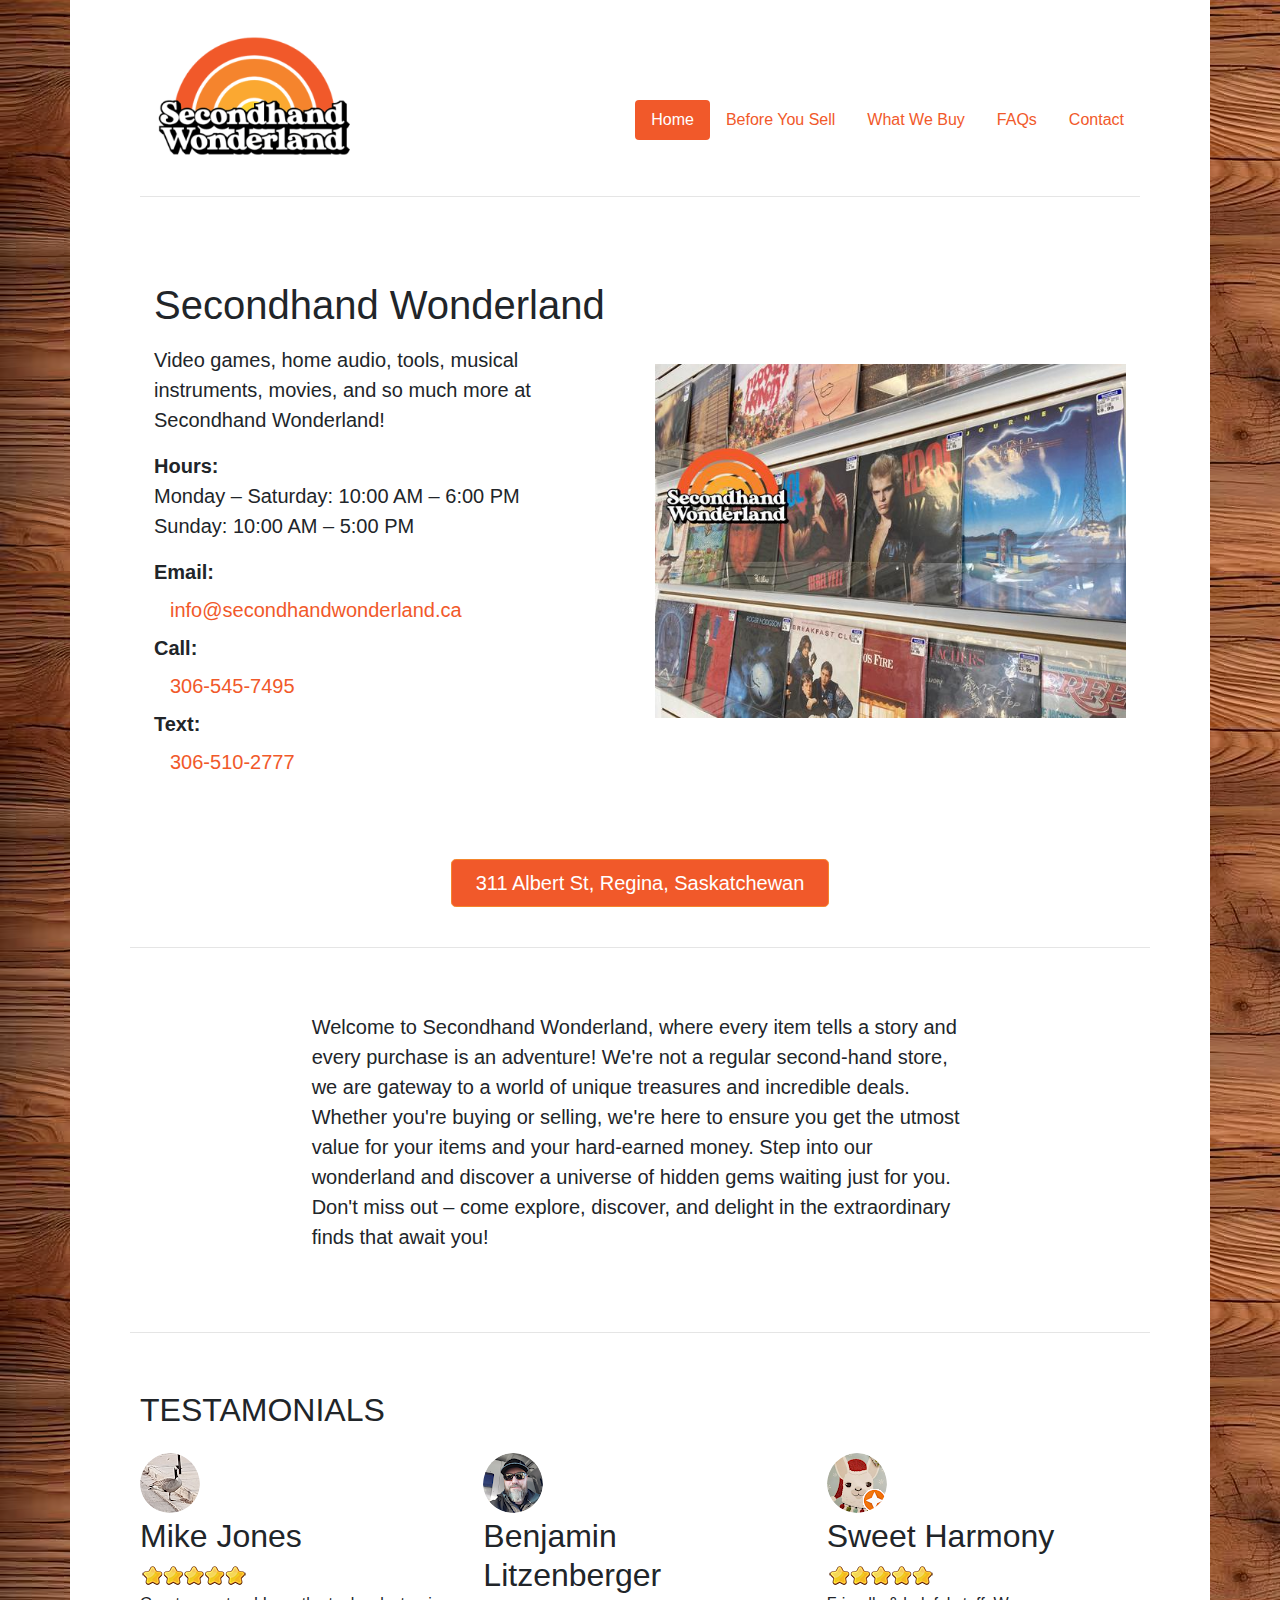
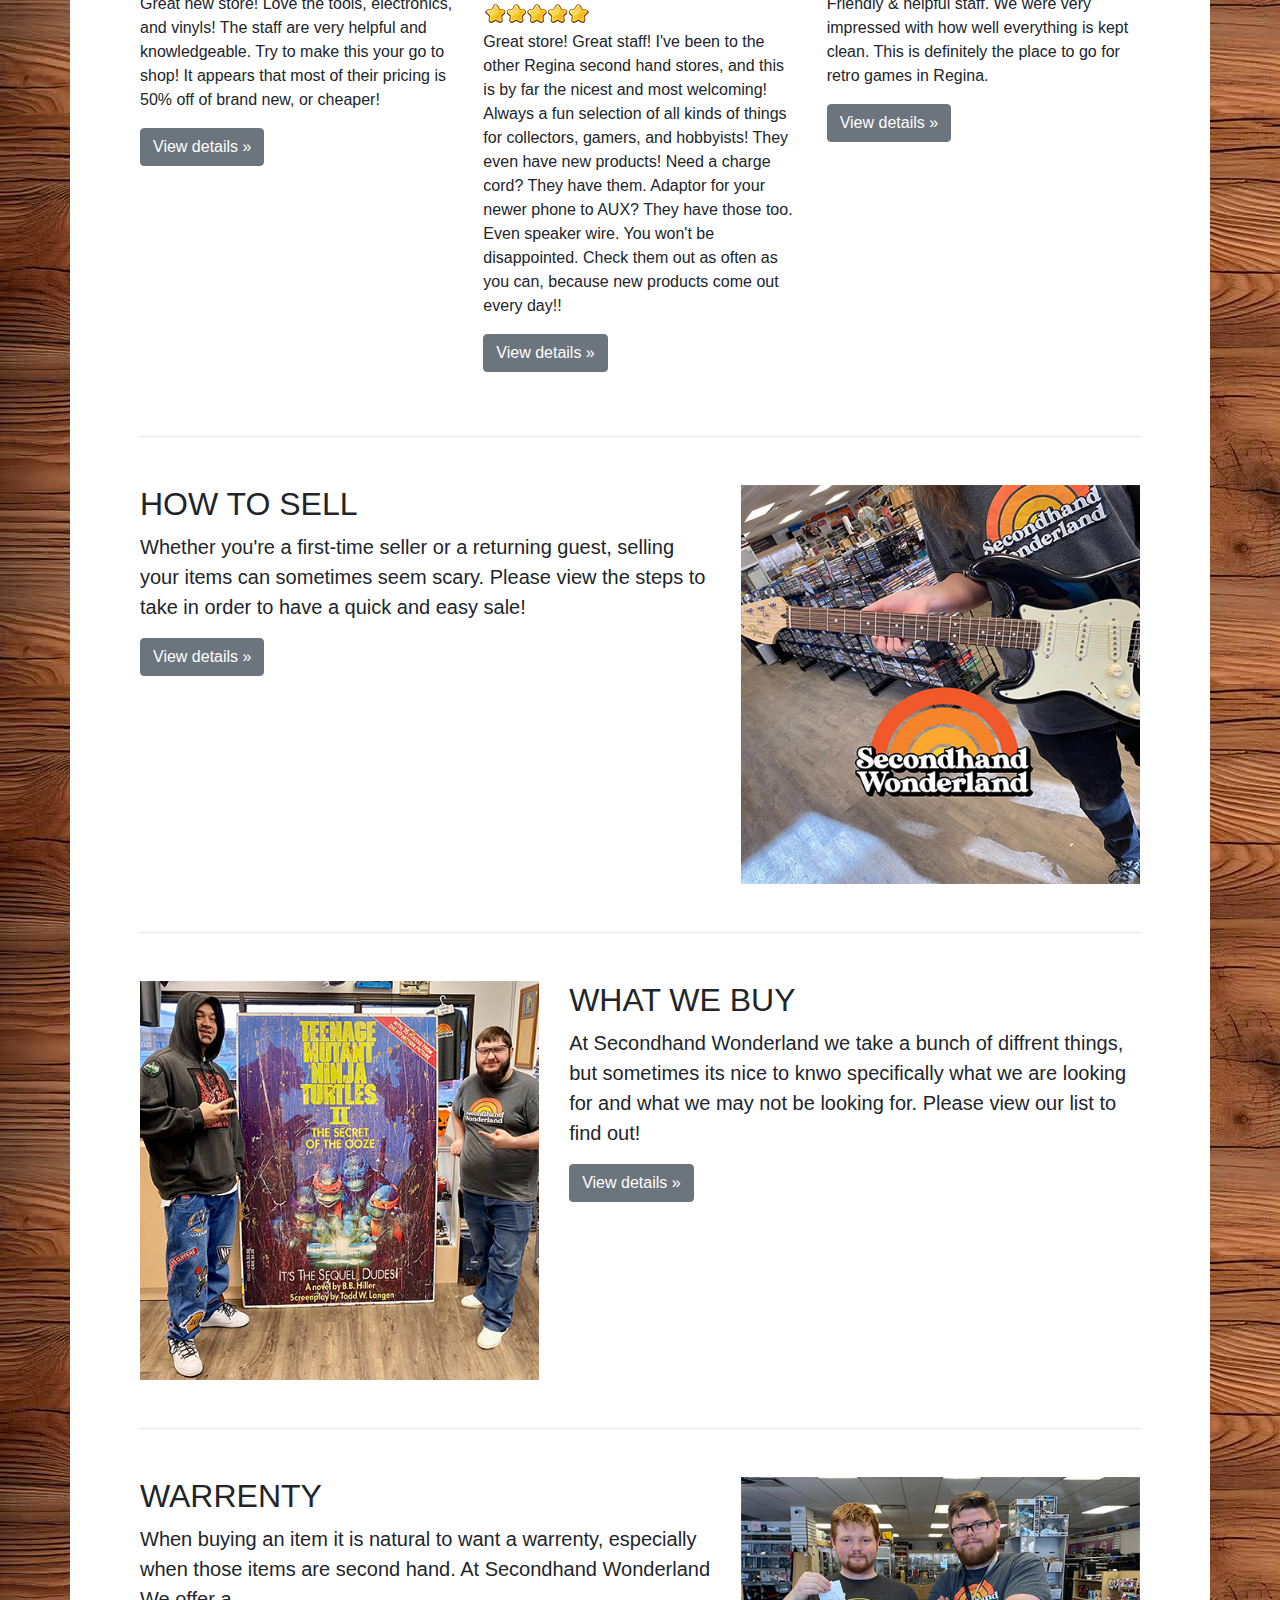
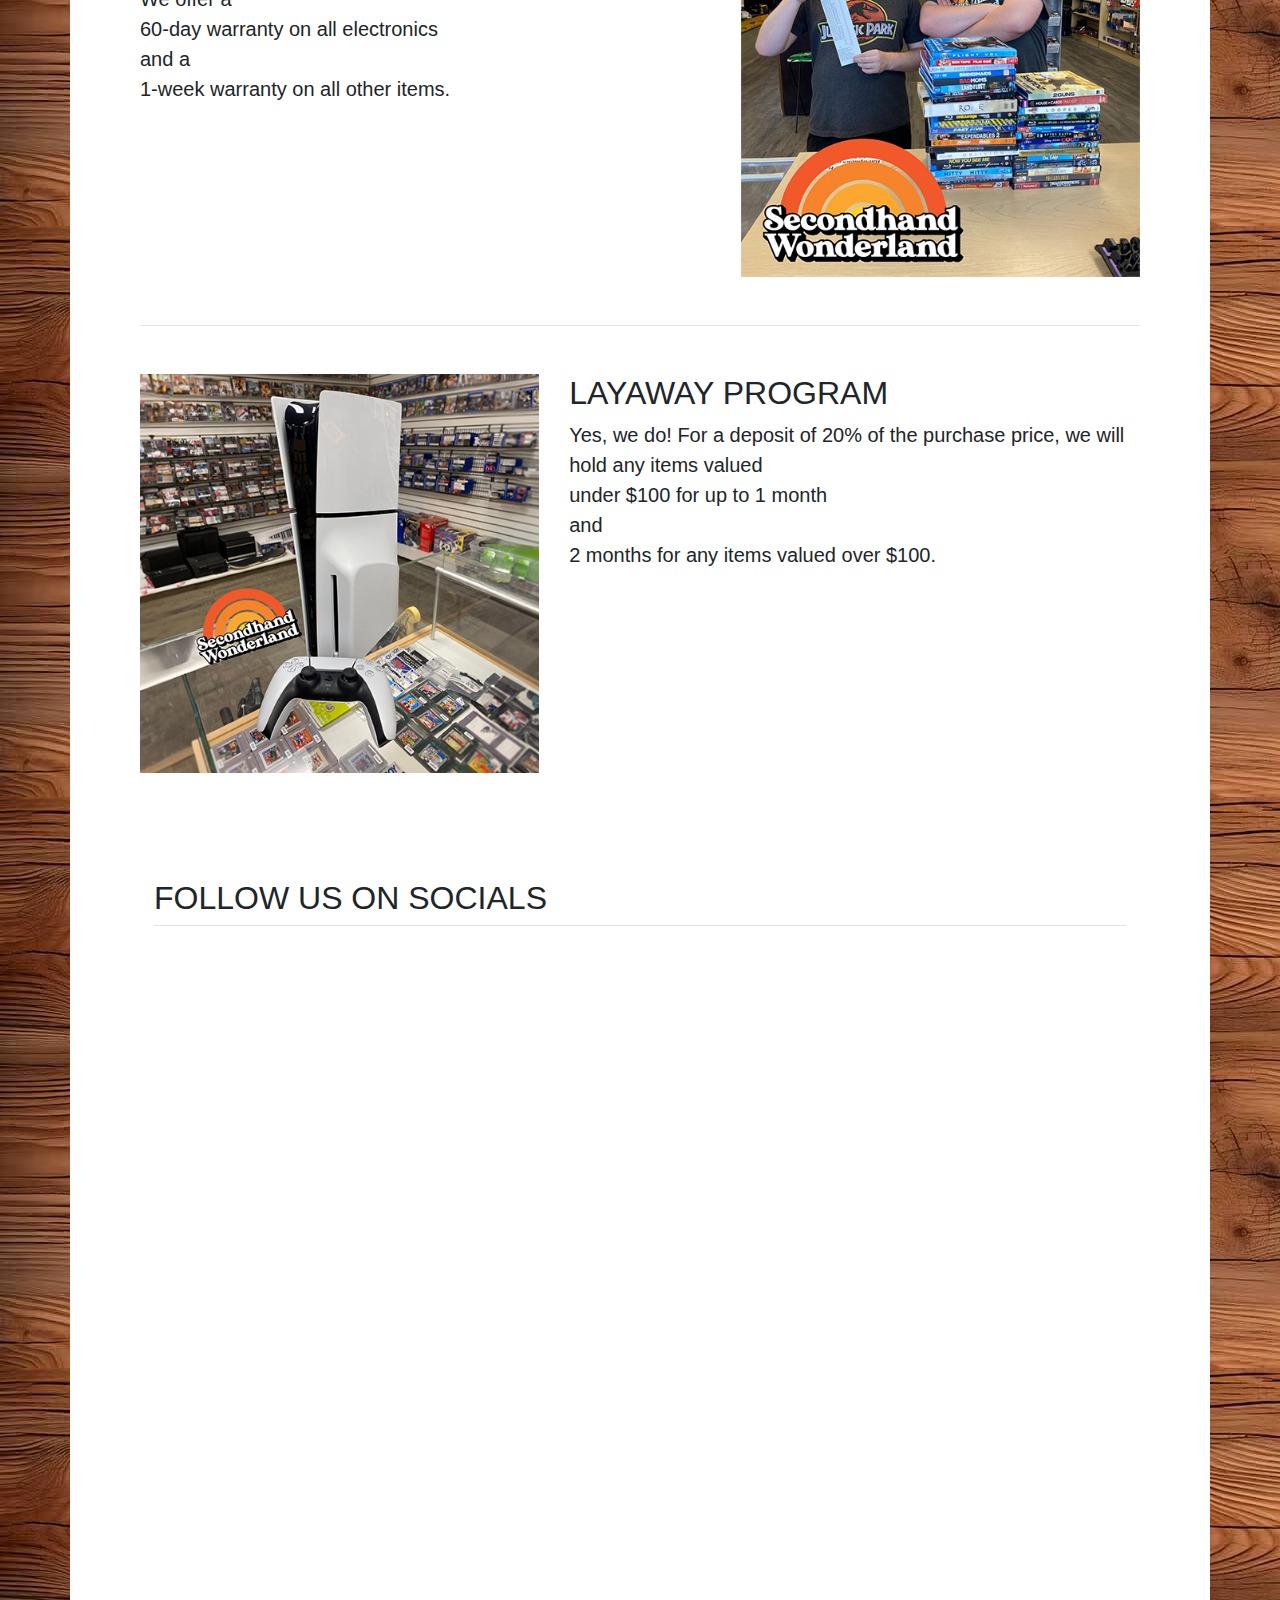
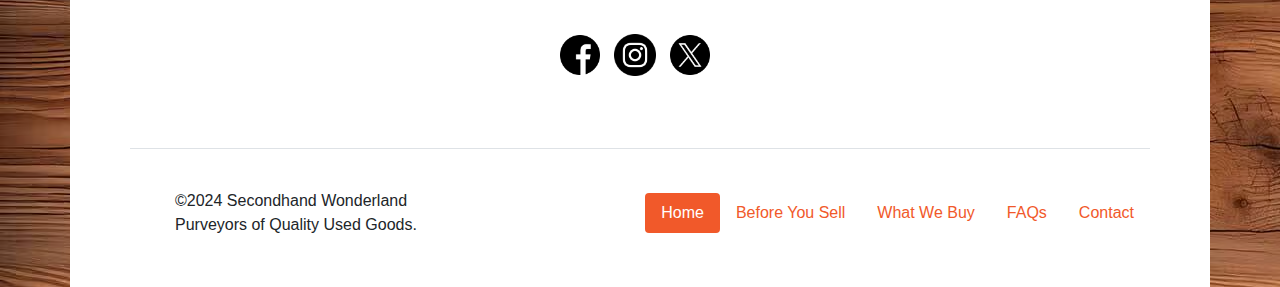
<file: index.html>
<!DOCTYPE html>
<html lang="en">
<head>
    <meta charset="UTF-8">
    <meta name="viewport" content="width=device-width, initial-scale=1.0">
    <title>Secondhand Wonderland - Home</title>
    <link rel="icon" type="image/png" href="media/favicon.png">
    <!-- Bootstrap CSS -->
    <link rel="stylesheet" href="https://stackpath.bootstrapcdn.com/bootstrap/4.5.2/css/bootstrap.min.css">
    <!-- Animate.css -->
    <link rel="stylesheet" href="https://cdnjs.cloudflare.com/ajax/libs/animate.css/4.1.1/animate.min.css">
    <!-- Custom CSS -->
    <link rel="stylesheet" href="styles.css">
</head>
<body class="mx-5">
 <div class="container">
    <div class="container2">
        <!-- HEADER -->
        <div class="container">
            <header class="d-flex flex-wrap justify-content-between py-3 mb-4 align-items-center">
                <!-- Logo on the left -->
                <a href="index.html" class="d-flex align-items-center mb-3 mb-md-0 me-md-auto link-body-emphasis text-decoration-none">
                    <img src="media/shwl-logo.png" alt="Your Logo" height="120vw" class="me-2">
                </a>
            
                <!-- Navigation links on the right -->
                <ul class="nav nav-pills mt-5 mb-3 mb-md-0 me-md-auto link-body-emphasis text-decoration-none">
                    <li class="nav-item"><a href="index.html" class="nav-link active bg-primary" aria-current="page">Home</a></li>
                    <li class="nav-item"><a href="how-to-sell.html" class="nav-link text-primary">Before You Sell</a></li>
                    <li class="nav-item"><a href="what-we-buy.html" class="nav-link text-primary">What We Buy</a></li>
                    <li class="nav-item"><a href="faq.html" class="nav-link text-primary">FAQs</a></li>
                    <li class="nav-item"><a href="contact.html" class="nav-link text-primary">Contact</a></li>
                </ul>
            </header>
            
            <hr>

        </div>



    <!-- Photo hero-->
    
    <div class="container col-xxl-8 px-4">
        <div class="row flex-lg-row-reverse align-items-center g-5 py-5">
            <div class="col-10 col-sm-8 col-lg-6">
                <img src="media/hero-records.jpg" class="d-block mx-lg-auto img-fluid" alt="Bootstrap Themes" width="700" height="500" loading="lazy">
            </div>
            <div class="col-lg-6">
                <h1 class="display-5 fw-bold text-body-emphasis lh-1 mb-3 animate__animated animate__pulse animate__repeat-3">Secondhand Wonderland</h1>
                <p class="lead font-weight-normal">Video games, home audio, tools, musical instruments, movies, and so much more at Secondhand Wonderland!</p>
                <p class="lead font-weight-normal"><strong>Hours:</strong><br>
                    Monday – Saturday: 10:00 AM – 6:00 PM<br>
                    Sunday: 10:00 AM – 5:00 PM</p>
                <p class="lead font-weight-normal"><strong>Email:</strong>
                    <a href="mailto:info@secondhandwonderland.ca" class="nav-link text-primary">info@secondhandwonderland.ca</a>
                    <strong>Call:</strong>
                    <a href="tel:306-545-7495" class="nav-link text-primary">306-545-7495</a>
                    <strong>Text:</strong>
                    <a href="sms:306-510-2777"  class="nav-link text-primary">306-510-2777</a>
                </p>
                
            </div>
            
        </div>
    </div>
    <div class="d-grid gap-2 d-md-flex justify-content-md-center pb-4"> <!-- Center the button -->
                    <button type="button" class="btn btn-primary btn-lg px-4 me-md-2" onclick="window.location.href='https://www.google.ca/maps/place/311+Albert+St,+Regina,+SK+S4R+2P6/@50.4733855,-104.6173989,130m/data=!3m1!1e3!4m5!3m4!1s0x531c1efa42af34ff:0x6f5e0a5a5f8fbe61!8m2!3d50.4737683!4d-104.6172931?hl=en&shorturl=1'">
                        311 Albert St, Regina, Saskatchewan
                    </button>
                </div>
    <hr>

    <!-- Small pull in section -->
    <div class="container py-5">
        <div class="row justify-content-center">
        <div class="col-lg-8">
            <div class="align-items-center">
            <p class="lead font-weight-normal">Welcome to Secondhand Wonderland, where every item tells a story and every purchase is an adventure! We're not a regular second-hand store, we are gateway to a world of unique treasures and incredible deals. Whether you're buying or selling, we're here to ensure you get the utmost value for your items and your hard-earned money. Step into our wonderland and discover a universe of hidden gems waiting just for you. Don't miss out – come explore, discover, and delight in the extraordinary finds that await you!</p>
            
            </div>
        </div>
        </div>
    </div>

    <hr>



    <!-- Testamonials -->

    <div class="container marketing my-5">

        <h2 class="featurette-heading fw-normal lh-1 pb-3">TESTAMONIALS</h2>
        <div class="row">
        <div class="col-lg-4">
            <img class="pb-1 rounded-circle" src="media/mike-jones.png" alt="Profile Photo">
            <h2 class="fw-normal">Mike Jones</h2>
            <img class="pb-1" src="media/stars.png" alt="5 star raiting">
            <p>Great new store! Love the tools, electronics,  and vinyls! The staff are very helpful and knowledgeable. Try to make this your go to shop! It appears that most of their pricing is 50% off of brand new, or cheaper!</p>
            <p><a class="btn btn-secondary" href="https://g.co/kgs/b7JP5KQ">View details »</a></p>
        </div><!-- /.col-lg-4 -->
        <div class="col-lg-4">
            <img class="pb-1 rounded-circle" src="media/ben-lit.png" alt="Profile Photo">
            <h2 class="fw-normal">Benjamin Litzenberger</h2>
            <img class="pb-1" src="media/stars.png" alt="5 star raiting">
            <p>Great store! Great staff! I've been to the other Regina second hand stores, and this is by far the nicest and most welcoming! Always a fun selection of all kinds of things for collectors, gamers, and hobbyists! They even have new products! Need a charge cord? They have them. Adaptor for your newer phone to AUX? They have those too. Even speaker wire. You won't be disappointed. Check them out as often as you can, because new products come out every day!!
            </p>
            <p><a class="btn btn-secondary" href="https://g.co/kgs/b7JP5KQ">View details »</a></p>
        </div><!-- /.col-lg-4 -->
        <div class="col-lg-4">
            <img class="pb-1 rounded-circle" src="media/sweet-harmony.png" alt="Profile Photo">
            <h2 class="fw-normal">Sweet Harmony</h2>
            <img class="pb-1" src="media/stars.png" alt="5 star raiting">
            <p>Friendly & helpful staff.  We were very impressed with how well everything is kept clean.  This is definitely the place to go for retro games in Regina.</p>
            <p><a class="btn btn-secondary" href="https://g.co/kgs/VVp2dYV">View details »</a></p>
        </div><!-- /.col-lg-4 -->
        
        </div><!-- /.row -->


    <!-- "How To Sell" link -->


        <hr class="featurette-divider my-5">

        <div class="row featurette">
        <div class="col-md-7">
            <h2 class="featurette-heading fw-normal lh-1">HOW TO SELL</h2>
            <p class="lead">Whether you're a first-time seller or a returning guest, selling your items can sometimes seem scary.
                Please view the steps to take in order to have a quick and easy sale!
            </p>
            <p><a class="btn btn-secondary" href="how-to-sell.html">View details »</a></p>
        </div>
        <div class="col-md-5">
            <img class="bd-placeholder-img bd-placeholder-img-lg featurette-image img-fluid mx-auto" width="500" height="500" src="media/guitar-in-hand.jpg" alt="guitar photo">
        </div>
        </div>


    <!-- Link to "What We Buy" -->


        <hr class="featurette-divider my-5">

        <div class="row featurette">
        <div class="col-md-7 order-md-2">
            <h2 class="featurette-heading fw-normal lh-1">WHAT WE BUY</h2>
            <p class="lead">At Secondhand Wonderland we take a bunch of diffrent things, but sometimes its nice to knwo specifically what we are looking for and what we may not be looking for. Please view our list to find out!</p>
            <p><a class="btn btn-secondary" href="what-we-buy.html">View details »</a></p>
        </div>
        
        <div class="col-md-5 order-md-1">
            <img class="bd-placeholder-img bd-placeholder-img-lg featurette-image img-fluid mx-auto" width="500" height="500" src="media/avery-w-poster.jpg" alt="Cutomer photo">
        </div>
        </div>

    <!-- Warrenty on items -->


        <hr class="featurette-divider my-5">

        <div class="row featurette">
        <div class="col-md-7">
            <h2 class="featurette-heading fw-normal lh-1">WARRENTY</h2>
            <p class="lead">When buying an item it is natural to want a warrenty, especially when those items are second hand. At Secondhand Wonderland We offer a <br><strong>60-day warranty on all electronics</strong> <br>and a <br><strong>1-week warranty on all other items.</strong>
        </div>
        <div class="col-md-5">
            <img class="bd-placeholder-img bd-placeholder-img-lg featurette-image img-fluid mx-auto" width="500" height="500" src="media/lot-buy.jpg" alt="movie lot photo">
        </div>
        </div>

    <!-- Layaway Program -->

        <hr class="featurette-divider my-5">

        <div class="row featurette">
        <div class="col-md-7 order-md-2">
            <h2 class="featurette-heading fw-normal lh-1">LAYAWAY PROGRAM</h2>
            <p class="lead">Yes, we do! For a deposit of 20% of the purchase price, we will hold any items valued <br><strong>under $100 for up to 1 month</strong><br> and<br> <strong>2 months for any items valued over $100.</strong></p>
        </div>
        <div class="col-md-5 order-md-1">
            <img class="bd-placeholder-img bd-placeholder-img-lg featurette-image img-fluid mx-auto" width="500" height="500" src="media/ps5.jpg" alt="ps5 photo">
        </div>
        </div>
    </div>

    <!-- Socials w/ Links to socials-->

    <div class="container px-4 py-5" id="custom-cards">
        <h2 class="pb-2 border-bottom">FOLLOW US ON SOCIALS</h2>
        <br>
        <div class="row">
            <div class="col-md-6 mb-3">
                <div class="embed-responsive embed-responsive-16by9" style="height: 660px;">
                    <iframe class="embed-responsive-item" src="https://www.facebook.com/plugins/post.php?href=https%3A%2F%2Fwww.facebook.com%2Fphoto.php%3Ffbid%3D707111721572450%26set%3Da.487024293581195%26type%3D3&show_text=true" allowfullscreen></iframe>
                </div>
            </div>
            <div class="col-md-6 mb-3">
                <div class="embed-responsive embed-responsive-16by9" style="height: 660px;">
                    <iframe class="embed-responsive-item" src="https://www.facebook.com/plugins/post.php?href=https%3A%2F%2Fwww.facebook.com%2FSecondhandWonderlandYQR%2Fposts%2Fpfbid0YWs9oSyV83WWNGGmLJnQvceBwBtCcCPfvGbzZCNd6wwB11wGnk6HC3am5cN5orarl&show_text=true" allowfullscreen></iframe>
                </div>
            </div>
        </div>
        <div class="d-flex justify-content-center">
            <div class="g-3">
                <a href="https://www.facebook.com/SecondhandWonderlandYQR/"><img src="media/icons/facebook (1).png" alt="Facebook" width="40" style="margin-right: 10px;"></a>
                <a href="https://www.instagram.com/secondhandwonderlandYQR"><img src="media/icons/instagram.png" alt="Instagram" width="42" style="margin-right: 10px;"></a>
                <a href="https://twitter.com/SHWLYQR"><img src="media/icons/twitter.png" alt="Twitter" width="40" style="margin-right: 10px;"></a>
            </div>
        </div>
    </div>
    
    

    <!-- FOOT -->

    <footer class="d-flex flex-wrap justify-content-between align-items-center py-3 my-4 border-top">
        <div class="col-md-4 d-flex align-items-center">
        <a href="/" class="mb-3 me-2 mb-md-0 text-body-secondary text-decoration-none lh-1">
            <svg class="bi" width="30" height="24"><use xlink:href="#bootstrap"></use></svg>
        </a>
        <span class="mb-3 mt-4 mb-md-0 text-body-secondary">©2024 Secondhand Wonderland Purveyors of Quality Used Goods.</span>
        </div>

        <ul class="nav nav-pills mt-4 mb-3 mb-md-0 me-md-auto link-body-emphasis text-decoration-none">
            <li class="nav-item"><a href="index.html" class="nav-link active bg-primary" aria-current="page">Home</a></li>
            <li class="nav-item"><a href="how-to-sell.html" class="nav-link text-primary">Before You Sell</a></li>
            <li class="nav-item"><a href="what-we-buy.html" class="nav-link text-primary">What We Buy</a></li>
            <li class="nav-item"><a href="faq.html" class="nav-link text-primary">FAQs</a></li>
            <li class="nav-item"><a href="contact.html" class="nav-link text-primary">Contact</a></li>
        </ul>
    </footer>








        
    


        <!-- jQuery -->
        <script src="https://ajax.googleapis.com/ajax/libs/jquery/3.5.1/jquery.min.js"></script>
        <!-- Bootstrap JS -->
        <script src="https://stackpath.bootstrapcdn.com/bootstrap/4.5.2/js/bootstrap.min.js"></script>
        <!-- Your custom script -->
        <script src="script.js"></script>
    </div>
</div>
</body>
</html>
</file>
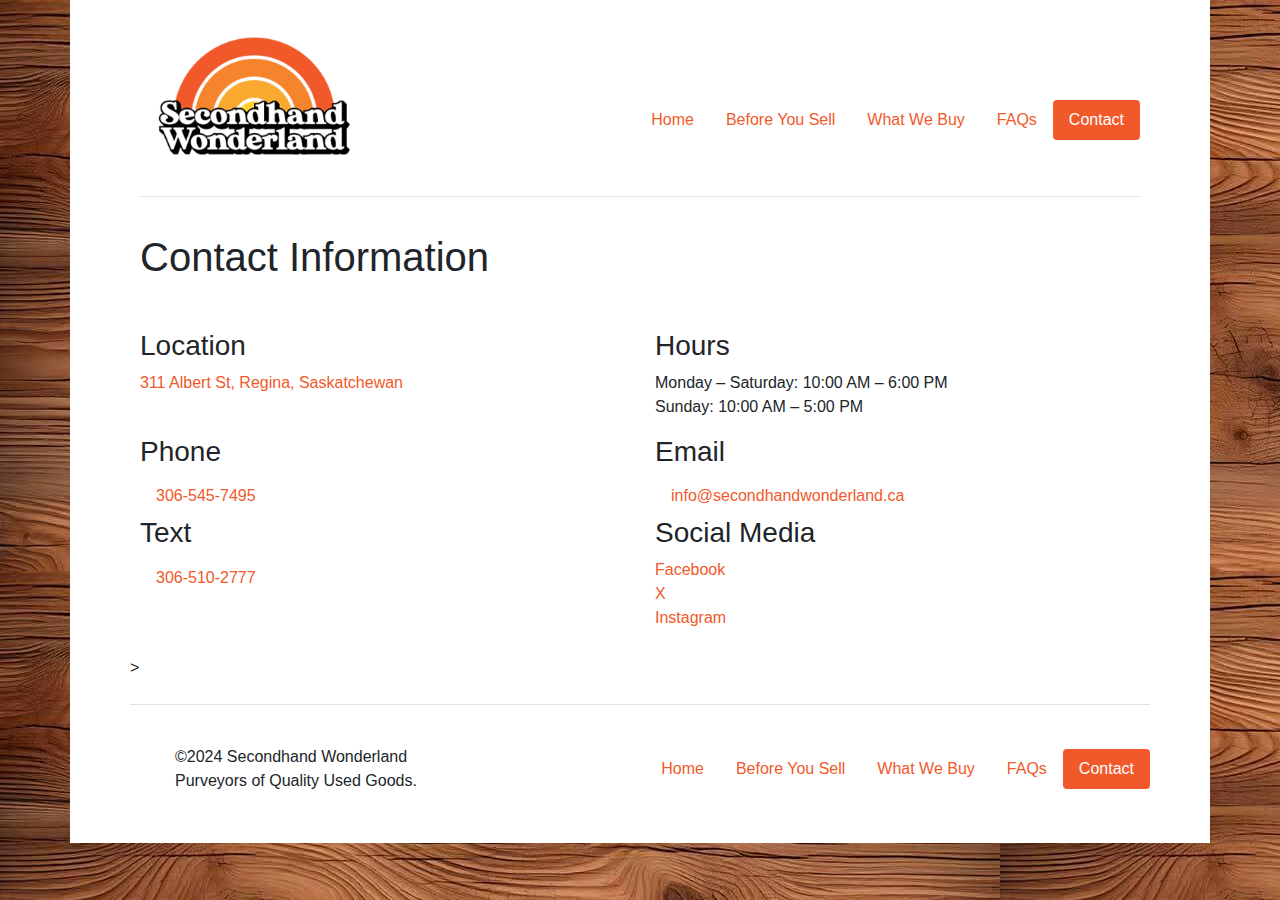
<file: contact.html>
<!DOCTYPE html>
<html lang="en">
<head>
    <meta charset="UTF-8">
    <meta name="viewport" content="width=device-width, initial-scale=1.0">
    <title>Secondhand Wonderland - Contact</title>
    <link rel="icon" type="image/png" href="media/favicon.png">
    <!-- Bootstrap CSS -->
    <link rel="stylesheet" href="https://stackpath.bootstrapcdn.com/bootstrap/4.5.2/css/bootstrap.min.css">
    <!-- Animate.css -->
    <link rel="stylesheet" href="https://cdnjs.cloudflare.com/ajax/libs/animate.css/4.1.1/animate.min.css">
    <!-- Custom CSS -->
    <link rel="stylesheet" href="styles.css">
</head>
<body class="mx-5">
 <div class="container">
    <div class="container2">
        <!-- HEADER -->
        <div class="container">
            <header class="d-flex flex-wrap justify-content-between py-3 mb-4 align-items-center">
                <!-- Logo on the left -->
                <a href="/" class="d-flex align-items-center mb-3 mb-md-0 me-md-auto link-body-emphasis text-decoration-none">
                    <img src="media/shwl-logo.png" alt="Your Logo" height="120vw" class="me-2">
                </a>
            
                <!-- Navigation links on the right -->
                <ul class="nav nav-pills mt-5 mb-3 mb-md-0 me-md-auto link-body-emphasis text-decoration-none">
                    <li class="nav-item"><a href="index.html" class="nav-link text-primary">Home</a></li>
                    <li class="nav-item"><a href="how-to-sell.html" class="nav-link text-primary">Before You Sell</a></li>
                    <li class="nav-item"><a href="what-we-buy.html" class="nav-link text-primary">What We Buy</a></li>
                    <li class="nav-item"><a href="faq.html" class="nav-link text-primary">FAQs</a></li>
                    <li class="nav-item"><a href="contact.html" class="nav-link active bg-primary" aria-current="page">Contact</a></li>
                </ul>
            </header>
            
            <hr>

        </div>







<div class="container contact-info">
    <h1>Contact Information</h1>

    <div class="row mt-5">
      <div class="col-md-6">
        <h3>Location</h3>
        <a class="text-primary" onclick="window.location.href='https://www.google.ca/maps/place/311+Albert+St,+Regina,+SK+S4R+2P6/@50.4733855,-104.6173989,130m/data=!3m1!1e3!4m5!3m4!1s0x531c1efa42af34ff:0x6f5e0a5a5f8fbe61!8m2!3d50.4737683!4d-104.6172931?hl=en&shorturl=1'">
            <p>311 Albert St, Regina, Saskatchewan</p></a>
      </div>
      <div class="col-md-6">
        <h3>Hours</h3>
        <p>
            Monday – Saturday: 10:00 AM – 6:00 PM<br>
            Sunday: 10:00 AM – 5:00 PM</p>
      </div>
    </div>
    <div class="row">
      <div class="col-md-6">
        <h3>Phone</h3>
        <a href="tel:306-545-7495" class="nav-link text-primary">306-545-7495</a>
      </div>
      <div class="col-md-6">
        <h3>Email</h3>
        <a href="mailto:info@secondhandwonderland.ca" class="nav-link text-primary">info@secondhandwonderland.ca</a>
      </div>
    </div>
    <div class="row">
      <div class="col-md-6">
        <h3>Text</h3>
        <a href="sms:306-510-2777"  class="nav-link text-primary">306-510-2777</a>
      </div>
      <div class="col-md-6">
        <h3>Social Media</h3>
        <p>
          <a class="text-primary" href="https://www.facebook.com/SecondhandWonderlandYQR/">Facebook</a><br>
          <a class="text-primary" href="https://twitter.com/SHWLYQR">X</a><br>
          <a class="text-primary" href="https://www.instagram.com/secondhandwonderlandYQR">Instagram</a><br>
          <!-- Add other social media links here -->
        </p>
      </div>
    </div>
  </div>>











    

    <!-- FOOT -->

    <footer class="d-flex flex-wrap justify-content-between align-items-center py-3 my-4 border-top">
        <div class="col-md-4 d-flex align-items-center">
        <a href="/" class="mb-3 me-2 mb-md-0 text-body-secondary text-decoration-none lh-1">
            <svg class="bi" width="30" height="24"><use xlink:href="#bootstrap"></use></svg>
        </a>
        <span class="mb-3 mt-4 mb-md-0 text-body-secondary">©2024 Secondhand Wonderland Purveyors of Quality Used Goods.</span>
        </div>

        <ul class="nav nav-pills mt-4 mb-3 mb-md-0 me-md-auto link-body-emphasis text-decoration-none">
            <li class="nav-item"><a href="index.html" class="nav-link text-primary">Home</a></li>
            <li class="nav-item"><a href="how-to-sell.html" class="nav-link text-primary">Before You Sell</a></li>
            <li class="nav-item"><a href="what-we-buy.html" class="nav-link text-primary">What We Buy</a></li>
            <li class="nav-item"><a href="faq.html" class="nav-link text-primary">FAQs</a></li>
            <li class="nav-item"><a href="contact.html" class="nav-link active bg-primary" aria-current="page">Contact</a></li>
        </ul>
    </footer>








        
    


        <!-- jQuery -->
        <script src="https://ajax.googleapis.com/ajax/libs/jquery/3.5.1/jquery.min.js"></script>
        <!-- Bootstrap JS -->
        <script src="https://stackpath.bootstrapcdn.com/bootstrap/4.5.2/js/bootstrap.min.js"></script>
        <!-- Your custom script -->
        <script src="script.js"></script>
    </div>
</div>
</body>
</html>
</file>
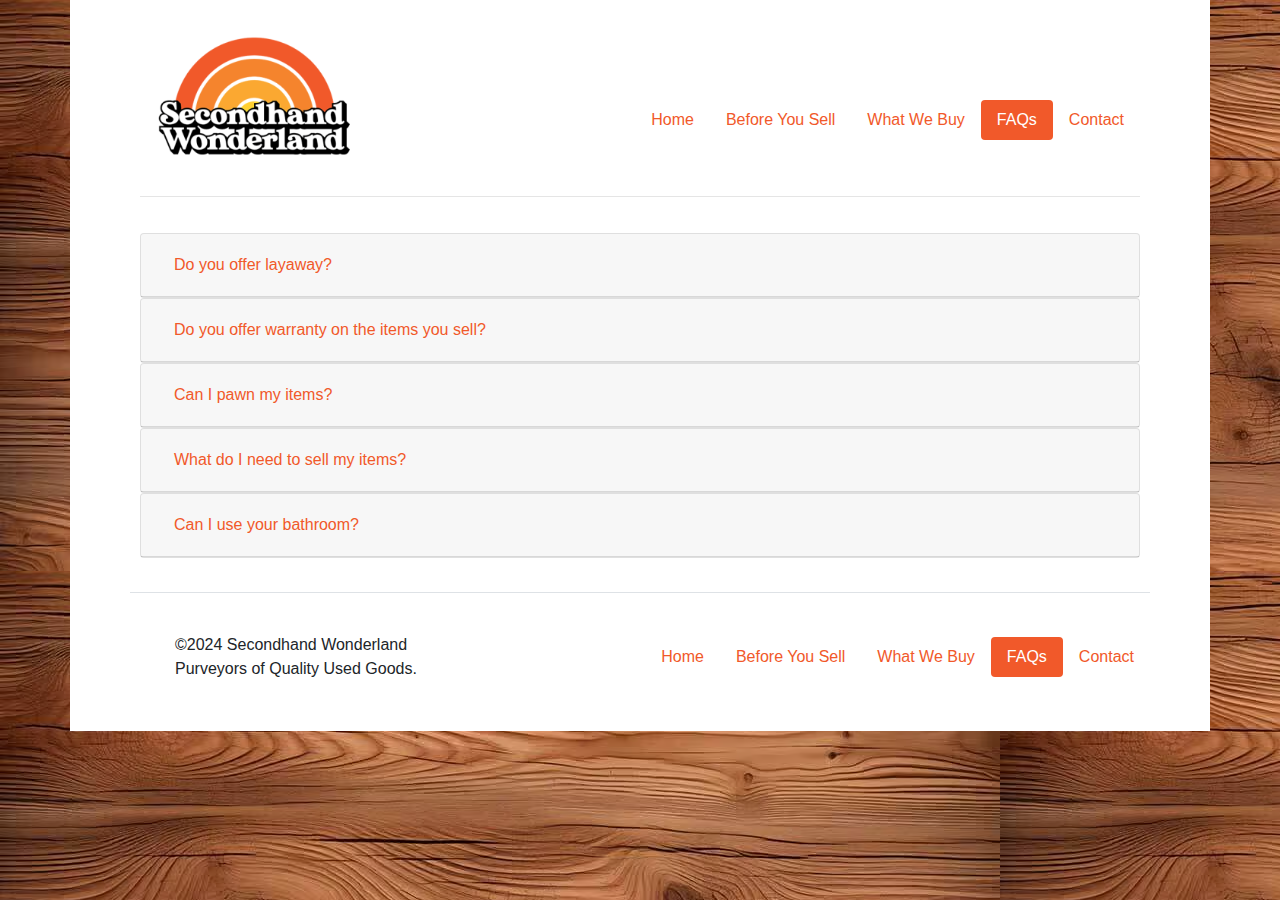
<file: faq.html>
<!DOCTYPE html>
<html lang="en">
<head>
    <meta charset="UTF-8">
    <meta name="viewport" content="width=device-width, initial-scale=1.0">
    <title>Secondhand Wonderland - FAQ</title>
    <link rel="icon" type="image/png" href="media/favicon.png">
    <!-- Bootstrap CSS -->
    <link rel="stylesheet" href="https://stackpath.bootstrapcdn.com/bootstrap/4.5.2/css/bootstrap.min.css">
    <!-- Animate.css -->
    <link rel="stylesheet" href="https://cdnjs.cloudflare.com/ajax/libs/animate.css/4.1.1/animate.min.css">
    <!-- Custom CSS -->
    <link rel="stylesheet" href="styles.css">
</head>
<body class="mx-5">
 <div class="container">
    <div class="container2">
        <!-- HEADER -->
        <div class="container">
            <header class="d-flex flex-wrap justify-content-between py-3 mb-4 align-items-center">
                <!-- Logo on the left -->
                <a href="index.html" class="d-flex align-items-center mb-3 mb-md-0 me-md-auto link-body-emphasis text-decoration-none">
                    <img src="media/shwl-logo.png" alt="Your Logo" height="120vw" class="me-2">
                </a>
            
                <!-- Navigation links on the right -->
                <ul class="nav nav-pills mt-5 mb-3 mb-md-0 me-md-auto link-body-emphasis text-decoration-none">
                    <li class="nav-item"><a href="index.html" class="nav-link text-primary">Home</a></li>
                    <li class="nav-item"><a href="how-to-sell.html" class="nav-link text-primary">Before You Sell</a></li>
                    <li class="nav-item"><a href="what-we-buy.html" class="nav-link text-primary">What We Buy</a></li>
                    <li class="nav-item"><a href="faq.html" class="nav-link active bg-primary" aria-current="page">FAQs</a></li>
                    <li class="nav-item"><a href="contact.html" class="nav-link text-primary">Contact</a></li>
                </ul>
            </header>
            
            <hr>

        </div>









        <div class="container">
            <div id="accordion">
                <div class="card">
                    <div class="card-header" id="headingOne">
                        <h5 class="mb-0">
                            <button class="btn btn-link collapsed text-primary" data-toggle="collapse" data-target="#collapseOne" aria-expanded="false" aria-controls="collapseOne">
                                <i class="ea-expand-icon ea-icon-expand-plus"></i> Do you offer layaway?
                            </button>
                        </h5>
                    </div>
                    <div id="collapseOne" class="collapse" aria-labelledby="headingOne" data-parent="#accordion">
                        <div class="card-body animate__animated animate__fadeIn">
                            Yes, we do! For a deposit of 20% of the purchase price, we will hold any items valued under $100 for up to 1 month and 2 months for any items valued over $100.
                        </div>
                    </div>
                </div>
                
                <div class="card">
                    <div class="card-header" id="headingTwo">
                        <h5 class="mb-0">
                            <button class="btn btn-link collapsed text-primary" data-toggle="collapse" data-target="#collapseTwo" aria-expanded="false" aria-controls="collapseTwo">
                                <i class="ea-expand-icon ea-icon-expand-plus"></i> Do you offer warranty on the items you sell?
                            </button>
                        </h5>
                    </div>
                    <div id="collapseTwo" class="collapse" aria-labelledby="headingTwo" data-parent="#accordion">
                        <div class="card-body animate__animated animate__fadeIn">
                            Yes, we do! We offer a 60-day warranty on all electronics and a 1-week warranty on all other items.
                        </div>
                    </div>
                </div>
                
                <div class="card">
                    <div class="card-header" id="headingThree">
                        <h5 class="mb-0">
                            <button class="btn btn-link collapsed text-primary" data-toggle="collapse" data-target="#collapseThree" aria-expanded="false" aria-controls="collapseThree">
                                <i class="ea-expand-icon ea-icon-expand-plus"></i> Can I pawn my items?
                            </button>
                        </h5>
                    </div>
                    <div id="collapseThree" class="collapse" aria-labelledby="headingThree" data-parent="#accordion">
                        <div class="card-body animate__animated animate__fadeIn">
                            Unfortunitly, we do not pawn. We only buy and sell.
                        <br><br>
                        Selling to Secondhand Wonderland involves transferring ownership of your item to us, while pawning involves using an item as collateral for a loan, with the option to reclaim the item upon repayment of the loan.
                        <br><br> Now even though We don't pawn, we do suggest places to go if you are seeking to pawn!
                        </div>
                    </div>
                </div>
                
                <div class="card">
                    <div class="card-header" id="headingFour">
                        <h5 class="mb-0">
                            <button class="btn btn-link collapsed text-primary" data-toggle="collapse" data-target="#collapseFour" aria-expanded="false" aria-controls="collapseFour">
                                <i class="ea-expand-icon ea-icon-expand-plus"></i> What do I need to sell my items?
                            </button>
                        </h5>
                    </div>
                    <div id="collapseFour" class="collapse" aria-labelledby="headingFour" data-parent="#accordion">
                        <div class="card-body animate__animated animate__fadeIn">
                            <p>For all information on selling items, click below to view our selling requirements.</p>
                            <p><a class="btn btn-secondary" href="how-to-sell.html">View details »</a></p>
                        </div>
                    </div>
                </div>
                
                <div class="card">
                    <div class="card-header" id="headingFive">
                        <h5 class="mb-0">
                            <button class="btn btn-link collapsed text-primary" data-toggle="collapse" data-target="#collapseFive" aria-expanded="false" aria-controls="collapseFive">
                                <i class="ea-expand-icon ea-icon-expand-plus"></i> Can I use your bathroom?
                            </button>
                        </h5>
                    </div>
                    <div id="collapseFive" class="collapse" aria-labelledby="headingFive" data-parent="#accordion">
                        <div class="card-body animate__animated animate__fadeIn">
                            No, sorry. We do not have a public washroom.
                        </div>
                    </div>
                </div>
                
            </div>
        </div>











    

    <!-- FOOT -->

    <footer class="d-flex flex-wrap justify-content-between align-items-center py-3 my-4 border-top">
        <div class="col-md-4 d-flex align-items-center">
        <a href="/" class="mb-3 me-2 mb-md-0 text-body-secondary text-decoration-none lh-1">
            <svg class="bi" width="30" height="24"><use xlink:href="#bootstrap"></use></svg>
        </a>
        <span class="mb-3 mt-4 mb-md-0 text-body-secondary">©2024 Secondhand Wonderland Purveyors of Quality Used Goods.</span>
        </div>

        <ul class="nav nav-pills mt-4 mb-3 mb-md-0 me-md-auto link-body-emphasis text-decoration-none">
            <li class="nav-item"><a href="index.html" class="nav-link text-primary">Home</a></li>
            <li class="nav-item"><a href="how-to-sell.html" class="nav-link text-primary">Before You Sell</a></li>
            <li class="nav-item"><a href="what-we-buy.html" class="nav-link text-primary">What We Buy</a></li>
            <li class="nav-item"><a href="faq.html" class="nav-link active bg-primary" aria-current="page">FAQs</a></li>
            <li class="nav-item"><a href="contact.html" class="nav-link text-primary">Contact</a></li>
        </ul>
    </footer>








        
    


        <!-- jQuery -->
        <script src="https://ajax.googleapis.com/ajax/libs/jquery/3.5.1/jquery.min.js"></script>
        <!-- Bootstrap JS -->
        <script src="https://stackpath.bootstrapcdn.com/bootstrap/4.5.2/js/bootstrap.min.js"></script>
        <!-- Your custom script -->
        <script src="script.js"></script>
    </div>
</div>
</body>
</html>
</file>
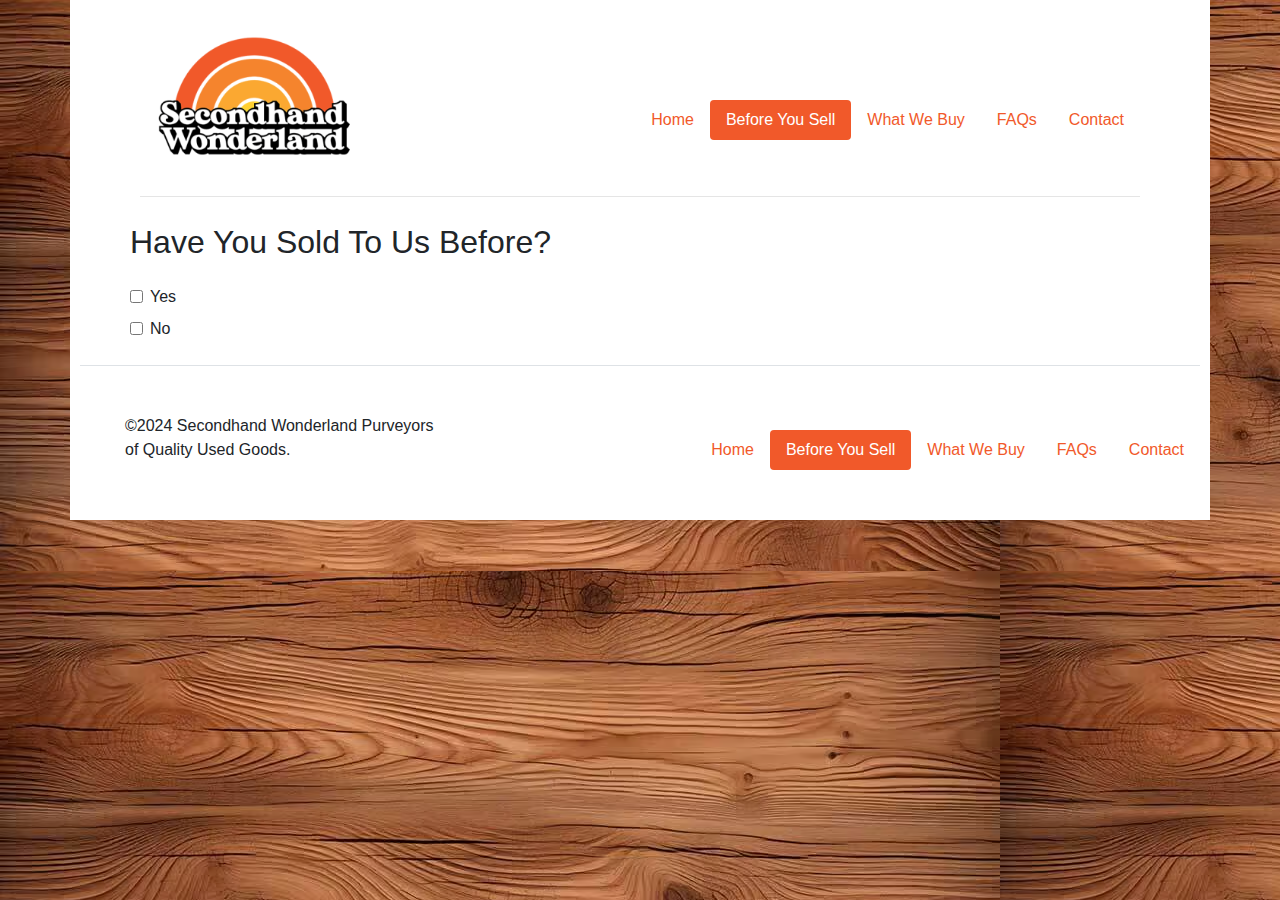
<file: how-to-sell.html>
<!DOCTYPE html>
<html lang="en">
<head>
    <meta charset="UTF-8">
    <meta name="viewport" content="width=device-width, initial-scale=1.0">
    <title>Secondhand Wonderland - How To Sell</title>
    <link rel="icon" type="image/png" href="media/favicon.png">
    <!-- Bootstrap CSS -->
    <link rel="stylesheet" href="https://stackpath.bootstrapcdn.com/bootstrap/4.5.2/css/bootstrap.min.css">
    <!-- Animate.css -->
    <link rel="stylesheet" href="https://cdnjs.cloudflare.com/ajax/libs/animate.css/4.1.1/animate.min.css">
    <!-- Custom CSS -->
    <link rel="stylesheet" href="styles.css">
</head>
<body class="mx-5">
 <div class="container">
    <div class="container2">
        <!-- HEADER -->
        <div class="container">
            <header class="d-flex flex-wrap justify-content-between py-3 mb-4 align-items-center">
                <!-- Logo on the left -->
                <a href="index.html" class="d-flex align-items-center mb-3 mb-md-0 me-md-auto link-body-emphasis text-decoration-none">
                    <img src="media/shwl-logo.png" alt="Your Logo" height="120vw" class="me-2">
                </a>
            
                <!-- Navigation links on the right -->
                <ul class="nav nav-pills mt-5 mb-3 mb-md-0 me-md-auto link-body-emphasis text-decoration-none">
                    <li class="nav-item"><a href="index.html" class="nav-link text-primary">Home</a></li>
                    <li class="nav-item"><a href="how-to-sell.html" class="nav-link active bg-primary" aria-current="page">Before You Sell</a></li>
                    <li class="nav-item"><a href="what-we-buy.html" class="nav-link text-primary">What We Buy</a></li>
                    <li class="nav-item"><a href="faq.html" class="nav-link text-primary">FAQs</a></li>
                    <li class="nav-item"><a href="contact.html" class="nav-link text-primary">Contact</a></li>
                </ul>
            </header>
            
            <hr>

        </div>




<h2> Have You Sold To Us Before?</h2>

        <div class="form-check mt-4">
            <input class="form-check-input" type="checkbox" value="" id="soldBeforeYes">
            <label class="form-check-label" for="soldBeforeYes">Yes</label>
        </div>
    
        <div class="form-check mt-2">
            <input class="form-check-input" type="checkbox" value="" id="soldBeforeNo">
            <label class="form-check-label" for="soldBeforeNo">No</label>
        </div>
    
        <div id="soldBeforeDiv" style="display: none;">
            <p class="mt-3 animate__animated animate__pulse animate__repeat-3">Thank you for Returning to Secondhand Wonderland</p>
            <hr>
            <h3 class="mb-3">Here Are Our Selling Requirements For Returning Sellers:</h3>
            
            <ol>
                <li>Be <strong>16 years of age or older</strong></li>
                <li>Provide <strong>ONE</strong> of the following forms of identification:</li>
                <ul>
                    <li>Driver’s license</li>
                    <li>Identification card</li>
                    <li>Health card</li>
                    <li>Social Insurance Number card</li>
                    <li>Passport</li>
                    <li>Firearms license</li>
                    <li>Status card</li>
                    <li>Major credit card<br><br>
                    (This is required so that you can be accurately identified for your sale history!)</li>
                    
                </ul>
                <li> Come with an idea of what you would like for the item(s)</li>
                <li> We can do either <strong>Cash</strong> or <strong>Store Credit</strong> for your item(s)</li>
            </ol>
        </div>

   
        <div id="notSoldBeforeDiv" style="display: none;">
            <div class="container">
                <p class=" animate__animated animate__pulse animate__repeat-3">Thank you for Choosing Secondhand Wonderland</p>
                <hr>
                <h3 class="mb-3">Here Are Our Selling Requirements For First Time Sellers:</h3>
                
                <ol>
                    <li>Be <strong>16 years of age or older</strong></li>
                    <li>Provide <strong>TWO</strong> of the following forms of identification (one of which <strong>Must be a photo ID</strong>):</li>
                    <ul>
                        <li>Driver’s license</li>
                        <li>Identification card</li>
                        <li>Health card</li>
                        <li>Social Insurance Number card</li>
                        <li>Passport</li>
                        <li>Firearms license</li>
                        <li>Status card</li>
                        <li>Major credit card<br><br>
                        (This is required so that you can be accurately entered into our system for your sale history!)</li>
                        
                    </ul>
                    <li> Come with an idea of what you would like for the item(s)</li>
                    <li> We can do either <strong>Cash</strong> or <strong>Store Credit</strong> for your item(s)</li>
                </ol>
            </div>
        </div>
    </div>
















    

    <!-- FOOT -->

    <footer class="d-flex flex-wrap justify-content-between align-items-center py-3 my-4 border-top">
        <div class="col-md-4 d-flex align-items-center">
        <a href="/" class="mb-3 me-2 mb-md-0 text-body-secondary text-decoration-none lh-1">
            <svg class="bi" width="30" height="24"><use xlink:href="#bootstrap"></use></svg>
        </a>
        <span class="mb-3 mt-4 mb-md-0 text-body-secondary">©2024 Secondhand Wonderland Purveyors of Quality Used Goods.</span>
        </div>

        <ul class="nav nav-pills mt-5 mb-3 mb-md-0 me-md-auto link-body-emphasis text-decoration-none">
            <li class="nav-item"><a href="index.html" class="nav-link text-primary">Home</a></li>
            <li class="nav-item"><a href="how-to-sell.html" class="nav-link active bg-primary" aria-current="page">Before You Sell</a></li>
            <li class="nav-item"><a href="what-we-buy.html" class="nav-link text-primary">What We Buy</a></li>
            <li class="nav-item"><a href="faq.html" class="nav-link text-primary">FAQs</a></li>
            <li class="nav-item"><a href="contact.html" class="nav-link text-primary">Contact</a></li>
        </ul>
    </footer>








        
    


        <!-- jQuery -->
        <script src="https://ajax.googleapis.com/ajax/libs/jquery/3.5.1/jquery.min.js"></script>
        <!-- Bootstrap JS -->
        <script src="https://stackpath.bootstrapcdn.com/bootstrap/4.5.2/js/bootstrap.min.js"></script>
        <!-- Your custom script -->
        <script src="script.js"></script>
    </div>
</div>
</body>
</html>
</file>
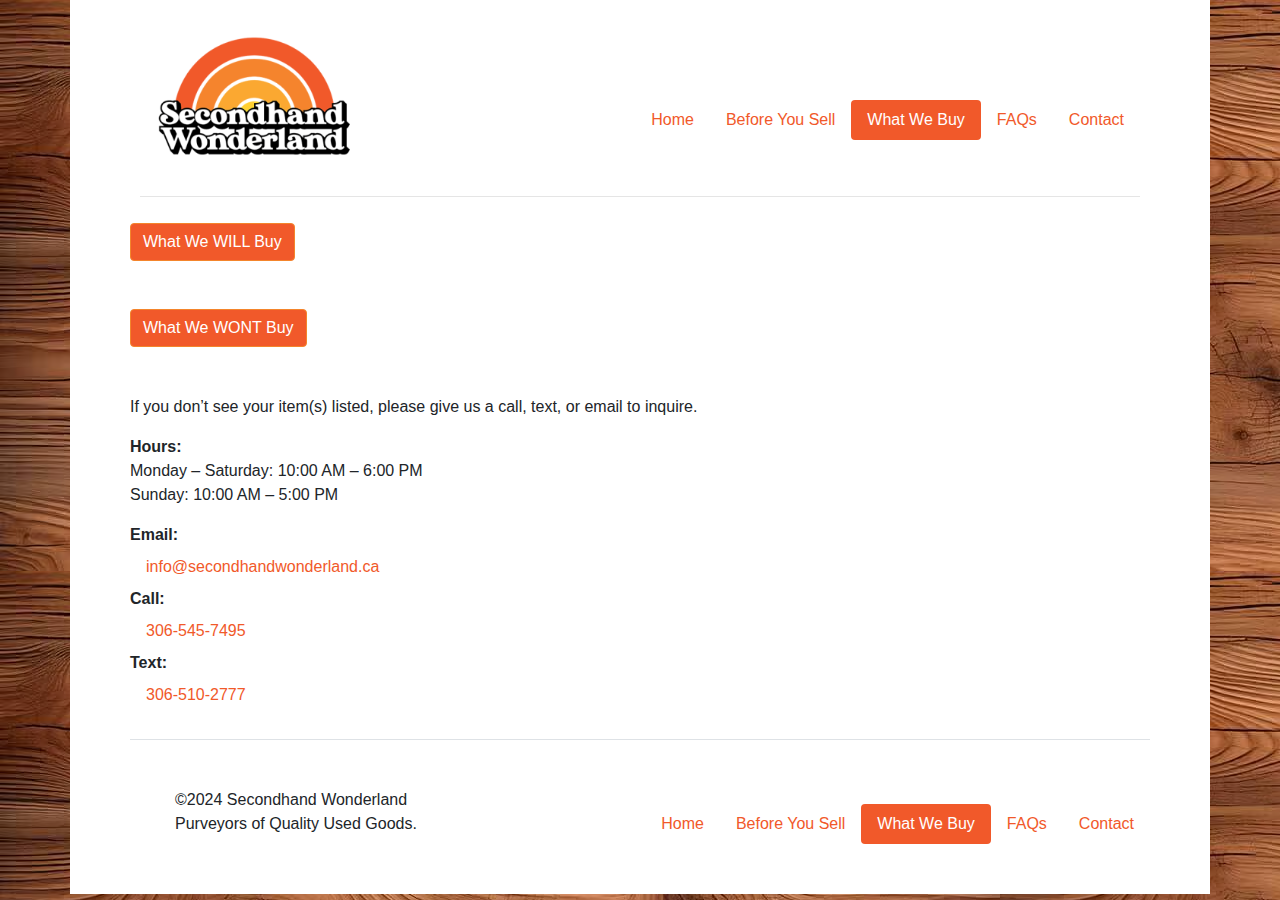
<file: what-we-buy.html>
<!DOCTYPE html>
<html lang="en">
<head>
    <meta charset="UTF-8">
    <meta name="viewport" content="width=device-width, initial-scale=1.0">
    <title>Secondhand Wonderland - What We Buy</title>
    <link rel="icon" type="image/png" href="media/favicon.png">
    <!-- Bootstrap CSS -->
    <link rel="stylesheet" href="https://stackpath.bootstrapcdn.com/bootstrap/4.5.2/css/bootstrap.min.css">
    <!-- Animate.css -->
    <link rel="stylesheet" href="https://cdnjs.cloudflare.com/ajax/libs/animate.css/4.1.1/animate.min.css">
    <!-- Custom CSS -->
    <link rel="stylesheet" href="styles.css">
</head>
<body class="mx-5">
 <div class="container">
    <div class="container2">
        <!-- HEADER -->
        <div class="container">
            <header class="d-flex flex-wrap justify-content-between py-3 mb-4 align-items-center">
                <!-- Logo on the left -->
                <a href="index.html" class="d-flex align-items-center mb-3 mb-md-0 me-md-auto link-body-emphasis text-decoration-none">
                    <img src="media/shwl-logo.png" alt="Your Logo" height="120vw" class="me-2">
                </a>
            
                <!-- Navigation links on the right -->
                <ul class="nav nav-pills mt-5 mb-3 mb-md-0 me-md-auto link-body-emphasis text-decoration-none">
                    <li class="nav-item"><a href="index.html" class="nav-link text-primary">Home</a></li>
                    <li class="nav-item"><a href="how-to-sell.html" class="nav-link text-primary">Before You Sell</a></li>
                    <li class="nav-item"><a href="what-we-buy.html" class="nav-link active bg-primary" aria-current="page">What We Buy</a></li>
                    <li class="nav-item"><a href="faq.html" class="nav-link text-primary">FAQs</a></li>
                    <li class="nav-item"><a href="contact.html" class="nav-link text-primary">Contact</a></li>
                </ul>
            </header>
            
            <hr>

        </div>






<!-- WHAT WE WILL BUY -->
    <a class="btn btn-primary" data-toggle="collapse" href="#whatwebuy" role="button" aria-expanded="false" aria-controls="collapseExample">
      What We WILL Buy
    </a>
  </p>
  <div class="collapse" id="whatwebuy">
    <div class="card card-body" style="width: 22vw;">
        
                                        <a class="btn btn-secondary" data-toggle="collapse" href="#videogames" role="button" aria-expanded="false" aria-controls="collapseExample">
                                            Video games
                                        </a>
                                        </p>
                                        <div class="collapse" id="videogames">
                                        <div class="card card-body">
                                            <ul>
                                                <li>Games</li>
                                                <li>Systems</li>
                                                <li>Accessories</li>
                                            </ul>
                                        </div>
                                        </div>

                    <a class="btn btn-secondary" data-toggle="collapse" href="#movies" role="button" aria-expanded="false" aria-controls="collapseExample">
                        Movies
                    </a>
                    </p>
                    <div class="collapse" id="movies">
                    <div class="card card-body">
                        <ul>
                            <li>VHS (select few, please contact)</li>
                            <li>DVD</li>
                            <li>Blu-ray</li>
                            <li>4KUHD</li>
                        </ul>

                                        </div>
                                        </div>
                                        <a class="btn btn-secondary" data-toggle="collapse" href="#music" role="button" aria-expanded="false" aria-controls="collapseExample">
                                            Music
                                        </a>
                                        </p>
                                        <div class="collapse" id="music">
                                        <div class="card card-body">
                                            <ul>
                                                <li>CDs</li>
                                                <li>Records</li>
                                            </ul>
                                        </div>
                                        </div>

                       
                        <a class="btn btn-secondary" data-toggle="collapse" href="#homeaudio" role="button" aria-expanded="false" aria-controls="collapseExample">
                            Home Audio
                        </a>
                        </p>
                        <div class="collapse" id="homeaudio">
                        <div class="card card-body">
                            <ul>
                                <li>Speakers</li>
                                <li>Receivers</li>
                                <li>Tuners</li>
                                <li>Turntables</li>
                                <li>CD players</li>
                                <li>Cassette players</li>
                              </ul>
                        </div>
                        </div>

                                           
                                        <a class="btn btn-secondary" data-toggle="collapse" href="#hometheatre" role="button" aria-expanded="false" aria-controls="collapseExample">
                                            Home theatre
                                        </a>
                                        </p>
                                        <div class="collapse" id="hometheatre">
                                        <div class="card card-body">
                                            <ul>
                                                <li>Receivers (stock depending - please contact)</li>
                                                <li>Surround systems</li>
                                                <li>Powered subs</li>
                                                <li>DVD Players</li>
                                                <li>Blu-ray Players</li>
                                              </ul>
                                        </div>
                                        </div>

                <a class="btn btn-secondary" data-toggle="collapse" href="#musical" role="button" aria-expanded="false" aria-controls="collapseExample">
                    Musical
                </a>
                </p>
                <div class="collapse" id="musical">
                <div class="card card-body">
                    <ul>
                        <li>Guitars</li>
                        <li>Keyboards</li>
                        <li>Microphones</li>
                        <li>Drums</li>
                        <li>Flutes</li>
                        <li>Trumpets</li>
                        <li>Saxophones</li>
                        <li>Trombones</li>
                        <li>Amps</li>
                        <li>Pedals</li>
                        <li>Monitor speakers</li>
                        <li>DJ equipment</li>
                        <li>Accessories</li>
                      </ul>
                </div>
                </div>

                                            <a class="btn btn-secondary" data-toggle="collapse" href="#electronics" role="button" aria-expanded="false" aria-controls="collapseExample">
                                                Electronics
                                            </a>
                                            </p>
                                            <div class="collapse" id="electronics">
                                            <div class="card card-body">
                                                <ul>
                                                    <li>TVs</li>
                                                    <li>Tablets</li>
                                                    <li>Security cameras</li>
                                                    <li>Smart home accessories</li>
                                                    <li>iPods</li>
                                                    <li>Discmans/Walkmans</li>
                                                    <li>Cell phones</li>
                                                    <li>Home phones</li>
                                                    <li>Over ear headphones</li>
                                                    <li>DSLR Cameras/Lenses</li>
                                                    <li>Watches</li>
                                                    <li>Apple TV/Media Boxes</li>
                                                    <li>Bluetooth speakers</li>
                                                    <li>Wireless chargers</li>
                                                    <li>FM Transmitters</li>
                                                  </ul>
                                            </div>
                                            </div>

        <a class="btn btn-secondary" data-toggle="collapse" href="#computers" role="button" aria-expanded="false" aria-controls="collapseExample">
            Computers
        </a>
        </p>
        <div class="collapse" id="computers">
        <div class="card card-body">
            <ul>
                <li>Laptops (Windows 8 or newer)</li>
                <li>Gaming computers</li>
                <li>Computer mice</li>
                <li>Keyboards</li>
                <li>Speakers</li>
                <li>Hard drives</li>
                <li>Accessories</li>
              </ul>
        </div>
        </div>

                                            <a class="btn btn-secondary" data-toggle="collapse" href="#toys" role="button" aria-expanded="false" aria-controls="collapseExample">
                                                Toys
                                            </a>
                                            </p>
                                            <div class="collapse" id="toys">
                                            <div class="card card-body">
                                                <ul>
                                                    <li>Funko pops</li>
                                                    <li>Figures</li>
                                                    <li>Die-cast cars</li>
                                                    <li>Hot Wheels</li>
                                                  </ul>
                                            </div>
                                            </div>

        <a class="btn btn-secondary" data-toggle="collapse" href="#caraudio" role="button" aria-expanded="false" aria-controls="collapseExample">
            Car Audio<br> (seasonal – please contact)
        </a>
        </p>
        <div class="collapse" id="caraudio">
        <div class="card card-body">
            
        <ul>
            <li>Car decks</li>
            <li>Amps</li>
            <li>Subs</li>
            <li>Speakers</li>
        </ul>
        </div>
        </div>

                                            <a class="btn btn-secondary" data-toggle="collapse" href="#tools" role="button" aria-expanded="false" aria-controls="collapseExample">
                                                Tools
                                            </a>
                                            </p>
                                            <div class="collapse" id="tools">
                                            <div class="card card-body">
                                                
                                                <ul>
                                                    <li>Drills</li>
                                                    <li>Saws</li>
                                                    <li>Nailers</li>
                                                    <li>Generators</li>
                                                    <li>Air compressors</li>
                                                    <li>Socket sets</li>
                                                  </ul>
                                            </div>
                                            </div>

        <a class="btn btn-secondary" data-toggle="collapse" href="#winter" role="button" aria-expanded="false" aria-controls="collapseExample">
            Winter seasonal<br> (seasonal – please contact)
        </a>
        </p>
        <div class="collapse" id="winter">
        <div class="card card-body">
            
            <ul>
                <li>Snowboards</li>
                <li>Heaters</li>
                <li>Ice fishing gear</li>
              </ul>
        </div>
        </div> 

                                        <a class="btn btn-secondary" data-toggle="collapse" href="#summer" role="button" aria-expanded="false" aria-controls="collapseExample">
                                            Summer seasonal <br> (seasonal – please contact)
                                        </a>
                                        </p>
                                        <div class="collapse" id="summer">
                                        <div class="card card-body">
                                            
                                            <ul>
                                                <li>Bikes</li>
                                                <li>Air conditioners</li>
                                                <li>Camping equipment</li>
                                                <li>Fishing equipment</li>
                                                <li>Golf clubs</li>
                                              </ul>
                                        </div>
                                        </div> 







    </div>
  </div>







  <!-- WHAT WE WONT BUY -->
  <div class="mt-5">
  <a class="btn btn-primary" data-toggle="collapse" href="#collapseExample" role="button" aria-expanded="false" aria-controls="collapseExample">
    What We WONT Buy
  </a>
</p>
<div class="collapse" id="collapseExample" style="width: 22vw;">
  <div class="card card-body">
    <ul>
        <li>Furniture</li>
        <li>Clothing</li>
        <li>Baby items</li>
        <li>Helmets</li>
        <li>Fall arrest equipment</li>
        <li>Large home appliances (ex. refrigerators, stoves, washing machines)</li>
        <li>Large exercise equipment (ex. treadmills, home gym, stationary bike)</li>
        <li>Used food appliances</li>
        <li>Used earbuds / Air Pods</li>
        <li>Pressure washers</li>
        <li>Rims/tires</li>
        <li>Older computers (Windows 8 or older)</li>
        <li>BB, Pellet, or Paintball guns</li>
        <li>Knives/Machetes</li>
        <li>Organs and acoustic pianos</li>
      </ul>
  </div>
</div>
</div>


<p class="mt-5">If you don’t see your item(s) listed, please give us a call, text, or email to inquire.</p>
<p><strong>Hours:</strong><br>
    Monday – Saturday: 10:00 AM – 6:00 PM<br>
    Sunday: 10:00 AM – 5:00 PM</p>
<p><strong>Email:</strong>
    <a href="mailto:info@secondhandwonderland.ca" class="nav-link text-primary">info@secondhandwonderland.ca</a>
    <strong>Call:</strong>
    <a href="tel:306-545-7495" class="nav-link text-primary">306-545-7495</a>
    <strong>Text:</strong>
    <a href="sms:306-510-2777"  class="nav-link text-primary">306-510-2777</a>
</p>

    

    <!-- FOOT -->

    <footer class="d-flex flex-wrap justify-content-between align-items-center py-3 my-4 border-top">
        <div class="col-md-4 d-flex align-items-center">
        <a href="/" class="mb-3 me-2 mb-md-0 text-body-secondary text-decoration-none lh-1">
            <svg class="bi" width="30" height="24"><use xlink:href="#bootstrap"></use></svg>
        </a>
        <span class="mb-3 mt-4 mb-md-0 text-body-secondary">©2024 Secondhand Wonderland Purveyors of Quality Used Goods.</span>
        </div>

        <ul class="nav nav-pills mt-5 mb-3 mb-md-0 me-md-auto link-body-emphasis text-decoration-none">
            <li class="nav-item"><a href="index.html" class="nav-link text-primary">Home</a></li>
            <li class="nav-item"><a href="how-to-sell.html" class="nav-link text-primary">Before You Sell</a></li>
            <li class="nav-item"><a href="what-we-buy.html" class="nav-link active bg-primary" aria-current="page">What We Buy</a></li>
            <li class="nav-item"><a href="faq.html" class="nav-link text-primary">FAQs</a></li>
            <li class="nav-item"><a href="contact.html" class="nav-link text-primary">Contact</a></li>
        </ul>
    </footer>








        
    


        <!-- jQuery -->
        <script src="https://ajax.googleapis.com/ajax/libs/jquery/3.5.1/jquery.min.js"></script>
        <!-- Bootstrap JS -->
        <script src="https://stackpath.bootstrapcdn.com/bootstrap/4.5.2/js/bootstrap.min.js"></script>
        <!-- Your custom script -->
        <script src="script.js"></script>
    </div>
</div>
</body>
</html>
</file>
<file: styles.css>
body {
    background-image: url('media/webpc-passthru.avif');
    /* background-size: cover; */
    /* background-repeat: repeat; */
}

.container {
    background-color: rgb(255, 255, 255); /* Adjust the opacity as needed */
    padding: 10px;
margin: auto;
}
.container2 {
    background-color: rgb(255, 255, 255); /* Adjust the opacity as needed */
    padding: 0px 50px; /* Adjust the padding as needed */
}

@media (max-width: 500px) {
    .container2 {
        padding: 0px; /* Revert to no padding when screen size is less than 500px */
    }
    body {
        background-image: none;
        
    }
}


.bg-primary {
    background-color: #F1592A !important;
}

a.bg-primary:hover{
    background-color: #FBA830 !important;
}



.text-primary {    color: #F1592A !important;
}

a.text-primary:hover{
    color: #FBA830 !important;
}

.btn-primary{
    background-color: #F1592A !important;
    border-color: #F4852C !important;
    color: rgb(255, 255, 255) !important; 
}
.btn-primary:hover{
    background-color: #FBA830 !important;
    border-color: #F4852C !important;
    color: rgb(255, 255, 255) !important; 
}

.mx-6{
    margin-left: 7vw;
    margin-right: 7vw;
}
</file>
